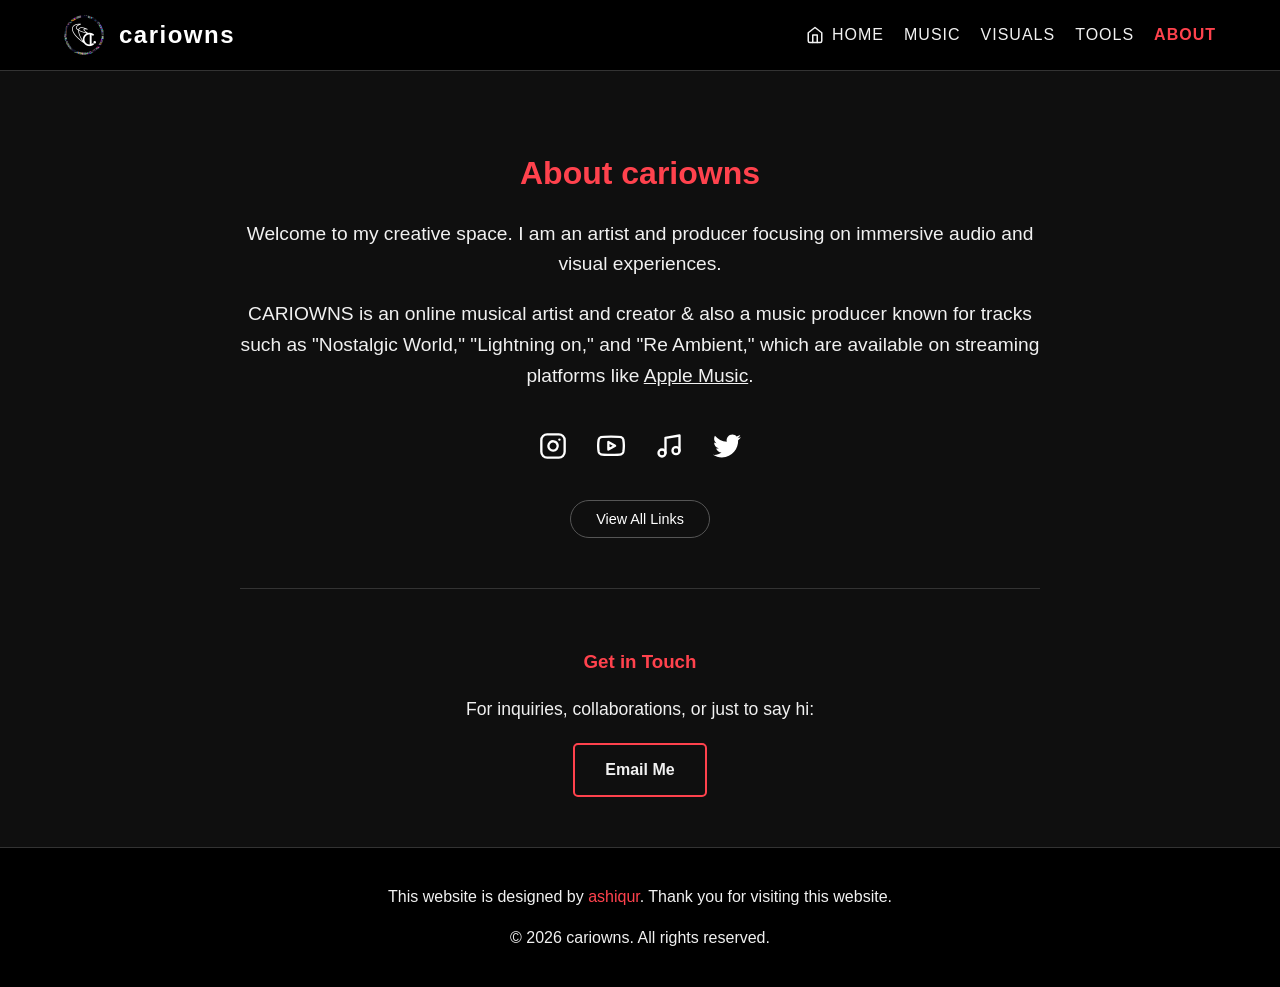
<file: ABOUT/index.html>
<!DOCTYPE html>
<html lang="en">
<head>
    <meta charset="UTF-8">
    <meta name="viewport" content="width=device-width, initial-scale=1.0">
    <title>cariowns | About</title>

    <meta name="description" content="Artist and producer cariowns - creating immersive audio and visual experiences.">
    <link rel="canonical" href="https://https://cariowns.xyz/ABOUT/">

<meta property="og:type" content="profile">
<meta property="og:url" content="https://cariowns.xyz/ABOUT/">
<meta property="og:title" content="cariowns | About">
<meta property="og:description" content="Artist and producer cariowns - creating immersive audio and visual experiences.">
<meta property="og:image" content="https://cariowns.xyz/assets/og/about.png">
<meta property="og:image:width" content="1200">
<meta property="og:image:height" content="630">

<meta name="twitter:card" content="summary_large_image">
<meta name="twitter:url" content="https://cariowns.xyz/ABOUT/">
<meta name="twitter:title" content="cariowns | About">
<meta name="twitter:description" content="Artist and producer cariowns - creating immersive audio and visual experiences.">
<meta name="twitter:image" content="https://cariowns.xyz/assets/og/about.png">



    
    <link rel="icon" type="image/jpeg" href="favicon.jpg">
    <link rel="stylesheet" href="../style.css">
    <link rel="icon" href="../favicon.svg" type="image/svg+xml">

<!-- Address bar / nav button theming: matches --bg-color in style.css -->
<meta name="theme-color" content="#0f0f0f">
<meta name="msapplication-navbutton-color" content="#0f0f0f">
<meta name="msapplication-TileColor" content="#0f0f0f">
<meta name="apple-mobile-web-app-capable" content="yes">
<meta name="apple-mobile-web-app-status-bar-style" content="black-translucent">
<script src="../theme-color.js"></script>
</head>
<body>

    <header>
        <div class="logo">
            <a href="../" style="display: flex; align-items: center; text-decoration: none; gap: 15px;">
                <img src="[data-uri]" data-src="../assets/logo.png" alt="cariowns logo" class="logo-img">
                <span style="font-size: 24px; font-weight: bold; letter-spacing: 1.5px; color: #ffffff;">cariowns</span>
            </a>
        </div>
        
        <button class="menu-toggle" aria-label="Toggle menu">&#9776;</button>

        <nav class="nav-links">
            <a href="../">
                <svg width="18" height="18" viewBox="0 0 24 24" fill="none" stroke="currentColor" stroke-width="2" stroke-linecap="round" stroke-linejoin="round">
                    <path d="M3 9l9-7 9 7v11a2 2 0 0 1-2 2H5a2 2 0 0 1-2-2z"></path>
                    <polyline points="9 22 9 12 15 12 15 22"></polyline>
                </svg>
                <span class="hide-on-mobile">Home</span>
            </a>
            <a href="../MUSIC/">Music</a>
            <a href="../VISUALS/">Visuals</a>
            <a href="../TOOLS/">Tools</a>
            <a href="./" class="active">About</a> <!-- ACTIVE IS NOW HERE -->
        </nav>
    </header>

   <main>
    <div style="max-width: 800px; margin: 0 auto; text-align: center; color: var(--text-color);">
        <h2 style="font-size: 2rem; margin-bottom: 20px; color: var(--accent-color);">About cariowns</h2>
        
        <!-- Profile picture here later! -->
        <!-- <img src="assets/profile.jpg" style="width: 200px; border-radius: 50%; margin-bottom: 20px;"> -->
        
        <p style="font-size: 1.2rem; line-height: 1.6; margin-bottom: 15px;">
            Welcome to my creative space. I am an artist and producer focusing on immersive audio and visual experiences.
        </p>
        <p style="font-size: 1.2rem; line-height: 1.6;">
            CARIOWNS is an online musical artist and creator & also a music producer known for tracks such as "Nostalgic World," "Lightning on," and "Re Ambient," which are available on streaming platforms like <a href="https://music.apple.com/in/artist/cariowns/1883788852" target="_blank" class="text-link">Apple Music</a>.
        </p>
        <div class="social-gallery">
            <a href="https://instagram.com/cariowns" target="_blank" class="social-icon" aria-label="Instagram">
                <svg viewBox="0 0 24 24">
                    <rect x="2" y="2" width="20" height="20" rx="5" ry="5"></rect>
                    <path d="M16 11.37A4 4 0 1 1 12.63 8 4 4 0 0 1 16 11.37z"></path>
                    <line x1="17.5" y1="6.5" x2="17.51" y2="6.5"></line>
                </svg>
            </a>

            <a href="https://youtube.com/@cariowns" target="_blank" class="social-icon" aria-label="YouTube">
                <svg viewBox="0 0 24 24">
                    <path d="M22.54 6.42a2.78 2.78 0 0 0-1.94-2C18.88 4 12 4 12 4s-6.88 0-8.6.46a2.78 2.78 0 0 0-1.94 2A29 29 0 0 0 1 11.75a29 29 0 0 0 .46 5.33 2.78 2.78 0 0 0 1.94 2c1.72.46 8.6.46 8.6.46s6.88 0 8.6-.46a2.78 2.78 0 0 0 1.94-2 29 29 0 0 0 .46-5.33 29 29 0 0 0-.46-5.33z"></path>
                    <polygon points="9.75 15.02 15.5 11.75 9.75 8.48 9.75 15.02"></polygon>
                </svg>
            </a>

            <a href="https://open.spotify.com/artist/3ouSlUXduY1Ddwx9RR88Ok" target="_blank" class="social-icon" aria-label="Spotify">
                <svg viewBox="0 0 24 24">
                  <path d="M9 18V5l12-2v13"></path>
                  <circle cx="6" cy="18" r="3"></circle>
                  <circle cx="18" cy="16" r="3"></circle>
              </svg>
            </a>

            <a href="https://twitter.com/cariowns" target="_blank" class="social-icon" aria-label="Twitter">
                <svg viewBox="0 0 24 24" style="fill: currentColor; stroke: none;">
                  <path d="M24 4.557c-.883.392-1.832.656-2.828.775 1.017-.609 1.798-1.574 2.165-2.724-.951.564-2.005.974-3.127 1.195-.897-.957-2.178-1.555-3.594-1.555-3.179 0-5.515 2.966-4.797 6.045-4.091-.205-7.719-2.165-10.148-5.144-1.29 2.213-.669 5.108 1.523 6.574-.806-.026-1.566-.247-2.229-.616-.054 2.281 1.581 4.415 3.949 4.89-.693.188-1.452.232-2.224.084.626 1.956 2.444 3.379 4.6 3.419-2.07 1.623-4.678 2.348-7.29 2.04 2.179 1.397 4.768 2.212 7.548 2.212 9.142 0 14.307-7.721 13.995-14.646.962-.695 1.797-1.562 2.457-2.549z"></path>
              </svg>
            </a>
        </div>
        <div style="text-align: center; margin-bottom: 50px;">
            <button id="open-links-btn" class="all-links-btn">View All Links</button>
        </div>
        <!-- Contact Section -->
        <div class="contact-section">
            <h3 style="color: var(--accent-color); margin-bottom: 15px;">Get in Touch</h3>
            <p style="font-size: 1.1rem; margin-bottom: 20px;">For inquiries, collaborations, or just to say hi:</p>
            <a href="mailto:music@cariowns.xyz" class="email-btn">Email Me</a>
        </div>
    </div>
</main>
<!-- HTML Code of POP UP Window with MUSIC LINKS (POP UP) -->
    <div id="link-modal" class="modal-overlay">
        <div class="modal-content">
            <span class="close-modal">&times;</span>
            <h3 class="modal-title">Music</h3>
            
            <div class="link-list">
                <a href="https://open.spotify.com/artist/3ouSlUXduY1Ddwx9RR88Ok" target="_blank" class="link-item">
                    <div class="link-icon">
                        <svg viewBox="0 0 24 24" style="fill: none; stroke: white; stroke-width: 2; stroke-linecap: round; stroke-linejoin: round;">
                            <path d="M9 18V5l12-2v13"></path>
                            <circle cx="6" cy="18" r="3"></circle>
                            <circle cx="18" cy="16" r="3"></circle>
                        </svg>
                    </div>
                    <div class="link-text">
                        <span class="link-title">Spotify</span>
                        <span class="link-subtitle">Spotify • cariowns</span>
                    </div>
<div class="options-container">
    <div class="link-dots">&#8942;</div>
    <div class="dropdown-menu">
        <div class="copy-action">Copy Link</div>
    </div>
</div>                </a>

                <a href="https://music.apple.com/in/artist/cariowns/1883788852?ls" target="_blank" class="link-item">
                    <div class="link-icon">
                        <svg viewBox="0 0 24 24" style="fill: none; stroke: white; stroke-width: 2; stroke-linecap: round; stroke-linejoin: round;">
                            <path d="M9 18V5l12-2v13"></path>
                            <circle cx="6" cy="18" r="3"></circle>
                            <circle cx="18" cy="16" r="3"></circle>
                        </svg>
                    </div>
                    <div class="link-text">
                        <span class="link-title">Apple Music</span>
                    </div>
<div class="options-container">
    <div class="link-dots">&#8942;</div>
    <div class="dropdown-menu">
        <div class="copy-action">Copy Link</div>
    </div>
</div>                </a>
                <a href="https://music.youtube.com/channel/UC9MFWeCCaEstiMWURLJRjsA" target="_blank" class="link-item">
                <div class="link-icon">
                    <svg viewBox="0 0 24 24" style="fill: white;">
                            <path d="M12 2C6.477 2 2 6.477 2 12s4.477 10 10 10 10-4.477 10-10S17.523 2 12 2zm0 18c-4.418 0-8-3.582-8-8s3.582-8 8-8 8 3.582 8 8-3.582 8-8 8z"></path>
                            <path fill-rule="evenodd" clip-rule="evenodd" d="M12 5a7 7 0 1 0 0 14 7 7 0 0 0 0-14zm-2 10.5v-7l6 3.5-6 3.5z"></path>
                        </svg>
                </div>
                
                <div class="link-text">
                    <span class="link-title">YT Music</span>
                    <span class="link-subtitle">YouTube Music • cariowns</span>
                </div>
                
                <div class="options-container">
                    <div class="link-dots">&#8942;</div>
                    <div class="dropdown-menu">
                        <div class="copy-action">Copy Link</div>
                    </div>
                </div>
            </a>
                <a href="https://music.amazon.in/artists/B0GRX2ZFSC/cariowns" target="_blank" class="link-item">
                    <div class="link-icon">
                        <svg viewBox="0 0 24 24" style="fill: none; stroke: white; stroke-width: 2; stroke-linecap: round; stroke-linejoin: round;">
                            <path d="M9 18V5l12-2v13"></path>
                            <circle cx="6" cy="18" r="3"></circle>
                            <circle cx="18" cy="16" r="3"></circle>
                        </svg>
                    </div>
                    
                    <div class="link-text">
                        <span class="link-title">Amazon Music</span>
                        <span class="link-subtitle">Amazon Music • cariowns</span>
                    </div>
                    
                    <div class="options-container">
                        <div class="link-dots">⋮</div>
                        <div class="dropdown-menu">
                            <div class="copy-action">Copy Link</div>
                        </div>
                    </div>
                </a>
                <a href="https://www.jiosaavn.com/artist/cariowns-songs/vfeCl6nrI4g_" target="_blank" class="link-item">
                    <div class="link-icon">
                        <svg viewBox="0 0 24 24" style="fill: white; stroke: none;">
                            <path d="M12 0C5.373 0 0 5.373 0 12s5.373 12 12 12 12-5.373 12-12S18.627 0 12 0zm0 19.5c-4.142 0-7.5-3.358-7.5-7.5s3.358-7.5 7.5-7.5 7.5 3.358 7.5 7.5-3.358 7.5-7.5 7.5zm3.435-10.32c-.183-.432-.61-.715-1.077-.715H9.642c-.467 0-.894.283-1.077.715l-.658 1.558c-.14.331-.054.71.213.953l2.88 2.62c.18.163.418.252.664.252h.672c.246 0 .484-.089.664-.252l2.88-2.62c.267-.243.353-.622.213-.953l-.658-1.558z"></path>
                        </svg>
                    </div>
                    
                    <div class="link-text">
                        <span class="link-title">JioSaavn</span>
                        <span class="link-subtitle">JioSaavn • cariowns</span>
                    </div>
                    
                    <div class="options-container">
                        <div class="link-dots">⋮</div>
                        <div class="dropdown-menu">
                            <div class="copy-action">Copy Link</div>
                        </div>
                    </div>
                </a>
                <a href="https://soundcloud.com/cariowns" target="_blank" class="link-item">
                    <div class="link-icon">
                        <svg viewBox="0 0 24 24" style="fill: none; stroke: white; stroke-width: 2; stroke-linecap: round; stroke-linejoin: round;">
                            <path d="M9 18V5l12-2v13"></path>
                            <circle cx="6" cy="18" r="3"></circle>
                            <circle cx="18" cy="16" r="3"></circle>
                        </svg>
                    </div>
                    
                    <div class="link-text">
                        <span class="link-title">SoundCloud</span>
                        <span class="link-subtitle">SoundCloud • cariowns</span>
                    </div>
                    
                    <div class="options-container">
                        <div class="link-dots">⋮</div>
                        <div class="dropdown-menu">
                            <div class="copy-action">Copy Link</div>
                        </div>
                    </div>
                </a>
<!-- HTML Code of Social Media LINKS (POP UP) -->
            </div>
            <h3 class="modal-title" style="margin-top: 35px;">Social Media</h3>
            
            <div class="link-list">
                
                <a href="https://instagram.com/cariowns" target="_blank" class="link-item">
                    <div class="link-icon">
                        <svg viewBox="0 0 24 24" style="fill: none; stroke: white; stroke-width: 2; stroke-linecap: round; stroke-linejoin: round;">
                            <rect x="2" y="2" width="20" height="20" rx="5" ry="5"></rect>
                            <path d="M16 11.37A4 4 0 1 1 12.63 8 4 4 0 0 1 16 11.37z"></path>
                            <line x1="17.5" y1="6.5" x2="17.51" y2="6.5"></line>
                        </svg>
                    </div>
                    
                    <div class="link-text">
                        <span class="link-title">Instagram</span>
                        <span class="link-subtitle">@cariowns</span>
                    </div>
                    
                    <div class="options-container">
                        <div class="link-dots">&#8942;</div>
                        <div class="dropdown-menu">
                            <div class="copy-action">Copy Link</div>
                        </div>
                    </div>
                </a>

                <a href="https://youtube.com/@cariowns" target="_blank" class="link-item">
                    <div class="link-icon">
                        <svg viewBox="0 0 24 24" style="fill: none; stroke: white; stroke-width: 2; stroke-linecap: round; stroke-linejoin: round;">
                            <path d="M22.54 6.42a2.78 2.78 0 0 0-1.94-2C18.88 4 12 4 12 4s-6.88 0-8.6.46a2.78 2.78 0 0 0-1.94 2A29 29 0 0 0 1 11.75a29 29 0 0 0 .46 5.33 2.78 2.78 0 0 0 1.94 2c1.72.46 8.6.46 8.6.46s6.88 0 8.6-.46a2.78 2.78 0 0 0 1.94-2 29 29 0 0 0 .46-5.33 29 29 0 0 0-.46-5.33z"></path>
                            <polygon points="9.75 15.02 15.5 11.75 9.75 8.48 9.75 15.02"></polygon>
                        </svg>
                    </div>
                    
                    <div class="link-text">
                        <span class="link-title">YouTube</span>
                        <span class="link-subtitle">@cariowns</span>
                    </div>
                    
                    <div class="options-container">
                        <div class="link-dots">&#8942;</div>
                        <div class="dropdown-menu">
                            <div class="copy-action">Copy Link</div>
                        </div>
                    </div>
                </a>

                <a href="https://x.com/cariowns" target="_blank" class="link-item">
                    <div class="link-icon">
                        <svg viewBox="0 0 24 24" style="fill: white; stroke: none;">
                            <path d="M18.244 2.25h3.308l-7.227 8.26 8.502 11.24H16.17l-5.214-6.817L4.99 22.75H1.68l7.73-8.835L1.254 2.25H8.08l4.713 6.231zm-1.161 17.52h1.833L7.084 4.126H5.117z"></path>
                        </svg>
                    </div>
                    
                    <div class="link-text">
                        <span class="link-title">X</span>
                        <span class="link-subtitle">@cariowns</span>
                    </div>
                    
                    <div class="options-container">
                        <div class="link-dots">&#8942;</div>
                        <div class="dropdown-menu">
                            <div class="copy-action">Copy Link</div>
                        </div>
                    </div>
                </a>
                <a href="https://facebook.com/cariowns" target="_blank" class="link-item">
                    <div class="link-icon">
                        <svg viewBox="0 0 24 24" style="fill: none; stroke: white; stroke-width: 2; stroke-linecap: round; stroke-linejoin: round;">
                            <path d="M18 2h-3a5 5 0 0 0-5 5v3H7v4h3v8h4v-8h3l1-4h-4V7a1 1 0 0 1 1-1h3z"></path>
                        </svg>
                    </div>
                    
                    <div class="link-text">
                        <span class="link-title">Facebook</span>
                        <span class="link-subtitle">@cariowns</span>
                    </div>
                    
                    <div class="options-container">
                        <div class="link-dots">⋮</div>
                        <div class="dropdown-menu">
                            <div class="copy-action">Copy Link</div>
                        </div>
                    </div>
                </a>
                <a href="https://tiktok.com/@cariowns" target="_blank" class="link-item">
                    <div class="link-icon">
                        <svg viewBox="0 0 24 24" style="fill: white; stroke: none;">
                            <path d="M12.53.02C13.84 0 15.14.01 16.44 0c.08 1.53.63 3.09 1.75 4.17 1.12 1.11 2.7 1.62 4.24 1.79v4.03c-1.44-.05-2.89-.35-4.2-.97-.57-.26-1.1-.59-1.62-.93v8.12c0 4.48-3.58 8.13-8.06 8.13-4.48 0-8.13-3.65-8.13-8.13 0-4.48 3.65-8.12 8.13-8.12 1.05 0 2.06.2 3.01.57v4.16c-.95-.44-2.07-.46-3.04-.15-.99.31-1.8 1.05-2.23 2-.44.97-.47 2.09-.11 3.08.37 1.02 1.13 1.83 2.11 2.23.99.4 2.12.38 3.08-.09.96-.48 1.67-1.35 1.95-2.39.06-.24.11-.49.11-.74V.02z"></path>
                        </svg>
                    </div>
                    
                    <div class="link-text">
                        <span class="link-title">TikTok</span>
                        <span class="link-subtitle">@cariowns</span>
                    </div>
                    
                    <div class="options-container">
                        <div class="link-dots">⋮</div>
                        <div class="dropdown-menu">
                            <div class="copy-action">Copy Link</div>
                        </div>
                    </div>
                </a>
                <a href="https://whatsapp.com/channel/0029VbDDbSV4CrfdeZHe2m0z" target="_blank" class="link-item">
                    <div class="link-icon">
                        <svg viewBox="0 0 24 24" style="fill: white; stroke: none;">
                            <path d="M17.472 14.382c-.297-.149-1.758-.867-2.03-.967-.273-.099-.471-.148-.67.15-.197.297-.767.966-.94 1.164-.173.199-.347.223-.644.075-.297-.15-1.255-.463-2.39-1.475-.883-.788-1.48-1.761-1.653-2.059-.173-.297-.018-.458.13-.606.134-.133.298-.347.446-.52.149-.174.198-.298.298-.497.099-.198.05-.371-.025-.52-.075-.149-.669-1.612-.916-2.207-.242-.579-.487-.5-.669-.51-.173-.008-.371-.01-.57-.01-.198 0-.52.074-.792.372-.272.297-1.04 1.016-1.04 2.479 0 1.462 1.065 2.875 1.213 3.074.149.198 2.096 3.2 5.077 4.487.709.306 1.262.489 1.694.625.712.227 1.36.195 1.871.118.571-.085 1.758-.719 2.006-1.413.248-.694.248-1.289.173-1.413-.074-.124-.272-.198-.57-.347m-5.421 7.403h-.004a9.87 9.87 0 01-5.031-1.378l-.361-.214-3.741.982.998-3.648-.235-.374a9.86 9.86 0 01-1.51-5.26c.001-5.45 4.436-9.884 9.888-9.884 2.64 0 5.122 1.03 6.988 2.898a9.825 9.825 0 012.893 6.994c-.003 5.45-4.437 9.884-9.885 9.884m8.413-18.297A11.815 11.815 0 0012.05 0C5.495 0 .16 5.335.157 11.892c0 2.096.547 4.142 1.588 5.945L0 24l6.335-1.662c1.72.94 3.675 1.439 5.662 1.439h.005c6.554 0 11.89-5.335 11.893-11.893a11.821 11.821 0 00-3.48-8.413z"></path>
                        </svg>
                    </div>
                    
                    <div class="link-text">
                        <span class="link-title">WhatsApp Channel</span>
                        <span class="link-subtitle">WA • cariowns</span>
                    </div>
                    
                    <div class="options-container">
                        <div class="link-dots">&#8942;</div>
                        <div class="dropdown-menu">
                            <div class="copy-action">Copy Link</div>
                        </div>
                    </div>
                </a>
                </div>
            <h3 class="modal-title" style="margin-top: 35px;">Others</h3>
            
            <div class="link-list">
                
                <a href="https://ffm.bio/cariowns" target="_blank" class="link-item">
    <div class="link-icon">
        <svg viewBox="0 0 24 24" style="fill: none; stroke: white; stroke-width: 2; stroke-linecap: round; stroke-linejoin: round;">
            <path d="M9 18V5l12-2v13"></path>
            <circle cx="6" cy="18" r="3"></circle>
            <circle cx="18" cy="16" r="3"></circle>
        </svg>
    </div>
    
    <div class="link-text">
        <span class="link-title">Music</span>
        <span class="link-subtitle">ffm.bio/cariowns</span>
    </div>
    
    <div class="options-container">
        <div class="link-dots">&#8942;</div>
        <div class="dropdown-menu">
            <div class="copy-action">Copy Link</div>
        </div>
    </div>
</a>
                <a href="https://linktr.ee/cariowns" target="_blank" class="link-item">
    <div class="link-icon">
        <svg viewBox="0 0 24 24" style="fill: none; stroke: white; stroke-width: 2.5; stroke-linecap: round; stroke-linejoin: round;">
    <!-- The Asterisk/Star part -->
    <line x1="12" y1="4" x2="12" y2="12"></line>
    <line x1="8.5" y1="5.5" x2="15.5" y2="10.5"></line>
    <line x1="15.5" y1="5.5" x2="8.5" y2="10.5"></line>
    
    <!-- The Trunk/Stem part -->
    <line x1="12" y1="15" x2="12" y2="20"></line>
</svg>

    </div>
    
    <div class="link-text">
        <span class="link-title">Linktree</span>
        <span class="link-subtitle">@cariowns</span>
    </div>
    
    <div class="options-container">
        <div class="link-dots">&#8942;</div>
        <div class="dropdown-menu">
            <div class="copy-action">Copy Link</div>
        </div>
    </div>
</a>
                <a href="https://www.tumblr.com/cariowns" target="_blank" class="link-item">
    <div class="link-icon">
        <svg viewBox="0 0 24 24" style="fill: none; stroke: white; stroke-width: 2; stroke-linecap: round; stroke-linejoin: round;">
            <path d="M14.5 4h-3v5h-2v3h2v7.5c0 2 1.5 3.5 3.5 3.5h2v-3h-1.5c-1 0-1.5-.5-1.5-1.5V12h3v-3h-3V4z"></path>
        </svg>
    </div>
    
    <div class="link-text">
        <span class="link-title">Tumblr</span>
        <span class="link-subtitle">@cariowns</span>
    </div>
    
    <div class="options-container">
        <div class="link-dots">&#8942;</div>
        <div class="dropdown-menu">
            <div class="copy-action">Copy Link</div>
        </div>
    </div>
</a>
                <a href="https://audiomack.com/cariowns" target="_blank" class="link-item">
    <div class="link-icon">
        <svg viewBox="0 0 24 24" style="fill: none; stroke: white; stroke-width: 2; stroke-linecap: round; stroke-linejoin: round;">
            <path d="M3 12h1m8-9v18m8-9h1M8 8v8m8-8v8"></path>
        </svg>
    </div>
    
    <div class="link-text">
        <span class="link-title">Audiomack</span>
        <span class="link-subtitle">@cariowns</span>
    </div>
    
    <div class="options-container">
        <div class="link-dots">&#8942;</div>
        <div class="dropdown-menu">
            <div class="copy-action">Copy Link</div>
        </div>
    </div>
</a>

            </div>
        </div>
    </div>
    <footer>
        <p>This website is designed by <a href="https://instagram.com/ashiqur.sf" target="_blank">ashiqur</a>. Thank you for visiting this website.</p>
        <p>&copy; 2026 cariowns. All rights reserved.</p>
    </footer>

    <script>
        const menuBtn = document.querySelector('.menu-toggle');
        const navLinks = document.querySelector('.nav-links');
        menuBtn.addEventListener('click', () => { navLinks.classList.toggle('active'); });

        const modal = document.getElementById('link-modal');
        const openBtn = document.getElementById('open-links-btn');
        const closeBtn = document.querySelector('.close-modal');

 let scrollPosition = 0;

        // 1. Open modal and trick the browser history
        openBtn.onclick = function() {
            scrollPosition = window.pageYOffset;
            document.body.style.top = `-${scrollPosition}px`;
            document.body.classList.add('body-no-scroll');
            modal.style.display = "flex";
            
            window.history.pushState({ modalOpen: true }, "", "");
        }

        // 2. The core function to hide the modal
        function closeModal() {
            document.body.classList.remove('body-no-scroll');
            document.body.style.top = '';
            window.scrollTo(0, scrollPosition);
            modal.style.display = "none";
        }

        // 3.Clicks the 'X' or the dark background
        function closeFromUI() {
            if (modal.style.display === "flex") {
                closeModal();
                window.history.back(); // Silently remove the fake history step
            }
        }

        closeBtn.onclick = closeFromUI;
        
        window.onclick = function(event) {
            if (event.target == modal) {
                closeFromUI();
            }
        }

        // 4.Intercept the phone's hardware Back Button/Swipe
        window.addEventListener('popstate', function() {
            if (modal.style.display === "flex") {
                closeModal(); // Hide the modal instead of leaving the page!
            }
        });
        // COPY LINK DROPDOWN LOGIC
        
        // 1. When clicking the dots, show the menu
        document.querySelectorAll('.link-dots').forEach(dot => {
            dot.addEventListener('click', function(event) {
                event.preventDefault();  // Stops the music link from opening!
                event.stopPropagation(); // Stops the click from bubbling up

                // Close any other open menus first
                document.querySelectorAll('.dropdown-menu').forEach(menu => {
                    if (menu !== this.nextElementSibling) {
                        menu.classList.remove('show');
                    }
                });

                // Toggle the menu next to the dots we just clicked
                const dropdown = this.nextElementSibling;
                dropdown.classList.toggle('show');
            });
        });

        // 2. Clicking "Copy Link"
        document.querySelectorAll('.copy-action').forEach(btn => {
            btn.addEventListener('click', function(event) {
                event.preventDefault(); 
                event.stopPropagation();

                // Find the main link URL
                const linkElement = this.closest('.link-item');
                const url = linkElement.getAttribute('href');

                // Copy to clipboard
                navigator.clipboard.writeText(url).then(() => {
                    // A cool "Copied!" message
                    const originalText = this.innerText;
                    this.innerText = "Copied!";
                    this.style.color = "#39E09B"; // Turn text green
                    
                    // Reset back to normal after 1.5 seconds
                    setTimeout(() => {
                        this.innerText = originalText;
                        this.style.color = "white";
                        this.parentElement.classList.remove('show'); // Hide menu
                    }, 1500);
                });
            });
        });

        // 3. Clicks anywhere else on the screen for close the menus
        window.addEventListener('click', function() {
            document.querySelectorAll('.dropdown-menu').forEach(menu => {
                menu.classList.remove('show');
            });
        });
    </script>
<script>
        // Header logo: favicon SVG (embedded as its src, right in the HTML)
        // stands in until the real logo.png has fully loaded, then
        // crossfades in.
        (function() {
            const img = document.querySelector('.logo-img');
            if (!img) return;
            const realSrc = img.getAttribute('data-src');
            if (!realSrc) return;
            img.style.transition = 'opacity 0.35s ease';

            const loader = new Image();
            loader.onload = () => {
                img.style.opacity = '0';
                setTimeout(() => {
                    img.src = realSrc;
                    requestAnimationFrame(() => { img.style.opacity = '1'; });
                }, 200);
            };
            loader.src = realSrc;
        })();
    </script>
</body>
</html>
</file>
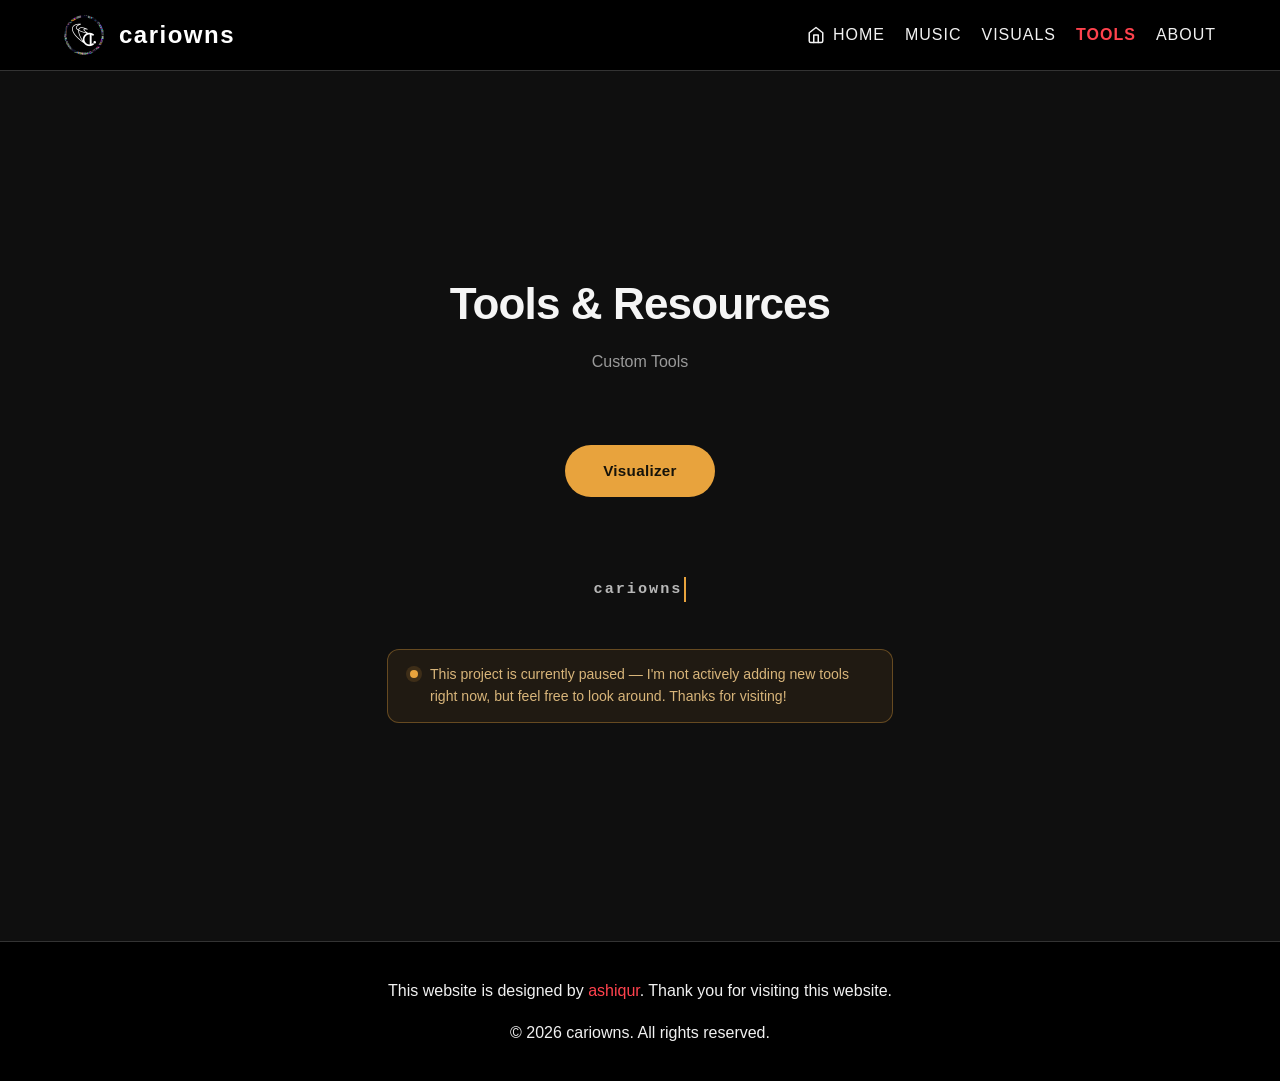
<file: TOOLS/index.html>
<!DOCTYPE html>
<html lang="en">
<head>
    <meta charset="UTF-8">
    <meta name="viewport" content="width=device-width, initial-scale=1.0">
    <title>cariowns | Tools</title>

    <meta name="description" content="Custom tools and resources built by cariowns.">
    <link rel="canonical" href="https://https://cariowns.xyz/TOOLS/">

<meta property="og:type" content="website">
<meta property="og:url" content="https://cariowns.xyz/TOOLS/">
<meta property="og:title" content="cariowns | Tools">
<meta property="og:description" content="Custom tools and resources built by cariowns.">
<meta property="og:image" content="https://cariowns.xyz/assets/og/tools.png">
<meta property="og:image:width" content="1200">
<meta property="og:image:height" content="630">

<meta name="twitter:card" content="summary_large_image">
<meta name="twitter:url" content="https://cariowns.xyz/TOOLS/">
<meta name="twitter:title" content="cariowns | Tools">
<meta name="twitter:description" content="Custom tools and resources built by cariowns.">
<meta name="twitter:image" content="https://cariowns.xyz/assets/og/tools.png">

    <link rel="stylesheet" href="../style.css">
    <link rel="icon" type="image/png" href="favicon.png">

<!-- Address bar / nav button theming: matches --bg-color in style.css -->
<meta name="theme-color" content="#0f0f0f">
<meta name="msapplication-navbutton-color" content="#0f0f0f">
<meta name="msapplication-TileColor" content="#0f0f0f">
<meta name="apple-mobile-web-app-capable" content="yes">
<meta name="apple-mobile-web-app-status-bar-style" content="black-translucent">
<script src="../theme-color.js"></script>

    <!-- Scoped styles for the <main> content only — header and footer are untouched -->
    <style>
        main {
            display: flex;
            flex-direction: column;
            align-items: center;
            justify-content: center;
            text-align: center;
            padding: 110px 24px 130px;
            max-width: 640px;
            margin: 0 auto;
        }

        main h1 {
            font-size: clamp(2rem, 5vw, 2.75rem);
            font-weight: 700;
            letter-spacing: -0.02em;
            color: #f5f5f5;
            margin: 0 0 10px;
        }

        main > p {
            font-size: 1rem;
            color: #9a9a9a;
            margin: 0 0 40px;
            font-weight: 400;
        }

        main .button-container {
            margin-bottom: 30px;
        }

        main .theme-button {
            display: inline-flex;
            align-items: center;
            justify-content: center;
            padding: 14px 38px;
            border-radius: 999px;
            background: #e8a33d;
            color: #16130a;
            font-weight: 600;
            font-size: 0.95rem;
            letter-spacing: 0.3px;
            text-decoration: none;
            border: none;
            transition: transform 0.2s ease, box-shadow 0.2s ease;
        }

        main .theme-button:hover {
            transform: translateY(-2px);
            box-shadow: 0 8px 24px rgba(232, 163, 61, 0.25);
        }

        main .typewriter-container {
            min-height: 26px;
            font-size: 0.95rem;
            color: #b8b8b8;
            margin-bottom: 46px;
            font-family: 'Courier New', monospace;
        }

        main .typewriter-container .cursor {
            display: inline-block;
            width: 2px;
            background: #e8a33d;
            margin-left: 2px;
            animation: blink-cursor 1s step-end infinite;
        }

        @keyframes blink-cursor {
            50% { opacity: 0; }
        }

        main .status-notice {
            display: inline-flex;
            align-items: flex-start;
            gap: 12px;
            padding: 14px 22px;
            border: 1px solid rgba(232, 163, 61, 0.35);
            background: rgba(232, 163, 61, 0.08);
            border-radius: 12px;
            max-width: 460px;
            text-align: left;
        }

        main .status-dot {
            flex-shrink: 0;
            margin-top: 6px;
            width: 8px;
            height: 8px;
            border-radius: 50%;
            background: #e8a33d;
            box-shadow: 0 0 0 4px rgba(232, 163, 61, 0.15);
        }

        main .status-notice p {
            margin: 0;
            color: #d8b57a;
            font-size: 0.88rem;
            line-height: 1.55;
        }

        @media (max-width: 520px) {
            main {
                padding: 70px 20px 90px;
            }
        }
    </style>
</head>
<body>

    <header>
        <div class="logo">
            <a href="../" style="display: flex; align-items: center; text-decoration: none; gap: 15px;">
                <img src="[data-uri]" data-src="../assets/logo.png" alt="cariowns logo" class="logo-img">
                <span style="font-size: 24px; font-weight: bold; letter-spacing: 1.5px; color: #ffffff;">cariowns</span>
            </a>
        </div>
        
        <button class="menu-toggle" aria-label="Toggle menu">&#9776;</button>

        <nav class="nav-links">
            <a href="../" class="home-link">
    <svg width="18" height="18" viewBox="0 0 24 24" fill="none" stroke="currentColor" stroke-width="2" stroke-linecap="round" stroke-linejoin="round">
                    <path d="M3 9l9-7 9 7v11a2 2 0 0 1-2 2H5a2 2 0 0 1-2-2z"></path>
                    <polyline points="9 22 9 12 15 12 15 22"></polyline>
                </svg>
    <span class="hide-on-mobile">HOME</span>
</a>
            <a href="../MUSIC/">Music</a>
            <a href="../VISUALS/">Visuals</a>
            <a href="./" class="active">Tools</a>
            <a href="../ABOUT/">About</a>
        </nav>
    </header>

<main>
    <h1>Tools & Resources</h1>
    <p>Custom Tools</p>

    <div class="button-container">
        <a href="https://visualizer.cariowns.com" class="theme-button" target="_blank" rel="noopener noreferrer">
        Visualizer
      </a>
    </div>
       <div class="typewriter-container">
       <span id="typewriter-text"></span><span class="cursor">&nbsp;</span>
    </div>

    <div class="status-notice">
        <span class="status-dot"></span>
        <p>This project is currently paused — I'm not actively adding new tools right now, but feel free to look around. Thanks for visiting!</p>
    </div>
</main>
    <footer>
        <p>This website is designed by <a href="https://instagram.com/ashiqur.sf" target="_blank">ashiqur</a>. Thank you for visiting this website.</p>
        <p>&copy; 2026 cariowns. All rights reserved.</p>
    </footer>

   <script>
        const menuBtn = document.querySelector('.menu-toggle');
        const navLinks = document.querySelector('.nav-links');
        menuBtn.addEventListener('click', () => { navLinks.classList.toggle('active'); });

       window.addEventListener('DOMContentLoaded', () => {
    const textElement = document.getElementById('typewriter-text');
    const words = ["cariowns", "Coming Soon More", "New Tools Arriving", "Thank you for Visiting this website", "Stay Tuned"];
    
    let wordIndex = 0;
    let isDeleting = false;
    let currentText = '';
    
    function type() {
      const fullWord = words[wordIndex];
      if (isDeleting) {
        currentText = fullWord.substring(0, currentText.length - 1); 
      } else {
        currentText = fullWord.substring(0, currentText.length + 1);
      }

      textElement.textContent = currentText;
      let typeSpeed = isDeleting ? 75 : 150;
      if (!isDeleting && currentText === fullWord) {
        typeSpeed = 2000; 
        isDeleting = true; 
      } 
      else if (isDeleting && currentText === '') {
        isDeleting = false;
        wordIndex++;
        if (wordIndex === words.length) {
          wordIndex = 0;
        }
        typeSpeed = 500; 
      }
      setTimeout(type, typeSpeed);
    }
    type();
  });
    </script>
<script>
        // Header logo: favicon SVG (embedded as its src, right in the HTML)
        // stands in until the real logo.png has fully loaded, then
        // crossfades in.
        (function() {
            const img = document.querySelector('.logo-img');
            if (!img) return;
            const realSrc = img.getAttribute('data-src');
            if (!realSrc) return;
            img.style.transition = 'opacity 0.35s ease';

            const loader = new Image();
            loader.onload = () => {
                img.style.opacity = '0';
                setTimeout(() => {
                    img.src = realSrc;
                    requestAnimationFrame(() => { img.style.opacity = '1'; });
                }, 200);
            };
            loader.src = realSrc;
        })();
    </script>
</body>
</html>
</file>
<file: style.css>
/* style.css */
:root {
    --bg-color: #0f0f0f;
    --text-color: #f1f1f1;
    --accent-color: #ff424d; /* A vibrant accent for links/buttons */
}

html, body {
    margin: 0;
    padding: 0;
    width: 100%;
    font-family: 'Segoe UI', Tahoma, Geneva, Verdana, sans-serif;
    background-color: var(--bg-color);
    color: var(--text-color);
    line-height: 1.6;
    overflow-x: hidden; /* Prevents horizontal scrolling issues */
    -webkit-tap-highlight-color: transparent;
}

/* Navigation Bar */
header {
    background-color: #000;
    padding: 15px 5%;
    display: flex;
    justify-content: space-between;
    align-items: center;
    border-bottom: 1px solid #333;
    position: relative; /* Required so the mobile menu attaches properly */
}

.logo img {
    height: 40px;
}

/* Desktop Navigation Container */
.nav-links {
    display: flex;
    align-items: center; 
}

/* Desktop Navigation Links */
.nav-links a {
    display: flex; 
    align-items: center;
    gap: 8px;
    color: var(--text-color);
    text-decoration: none;
    margin-left: 20px;
    font-weight: 500;
    text-transform: uppercase; /* THIS MAKES ALL LETTERS CAPITAL */
    letter-spacing: 1px;       /* This adds a tiny bit of space between the letters */
    transition: color 0.3s;
}

.nav-links a:hover {
    color: var(--accent-color);
    font-weight: bold !important;
}
.nav-links a.active {
    color: var(--accent-color) !important;
    font-weight: 700 !important;
}

/* Main Content Area */
main {
    padding: 50px 5%;
    min-height: 70vh;
    text-align: center;
}

.hero-image {
    display: block;
    width: 100%;
    max-width: 640px;
    aspect-ratio: 16 / 9;
    height: auto;
    margin: 0 auto 30px;
    border-radius: 8px;
    object-fit: cover;
    background-color: #1a1a1a; /* fills the box while the placeholder/gif loads */
}

/* Footer */
footer {
    background-color: #000;
    text-align: center;
    padding: 20px;
    border-top: 1px solid #333;
}

footer a {
    color: var(--accent-color);
    text-decoration: none;
}

/* =========================================
   MOBILE MENU STYLES 
   ========================================= */

/* Hide the hamburger button on desktop screens */
.menu-toggle {
    display: none;
    background: none;
    border: none;
    color: var(--text-color);
    font-size: 28px;
    cursor: pointer;
}

/* When the screen is smaller than 768px (Tablets and Phones) */
@media (max-width: 768px) {
    
    /* Show the hamburger button */
    .menu-toggle {
        display: block;
    }

    /* Redesign the nav into a dropdown menu */
    .nav-links {
        display: none; 
        flex-direction: column; 
        align-items: center; /* <--- THIS IS THE MAGIC LINE FOR MOBILE CENTERING */
        position: absolute; 
        top: 100%; 
        left: 0;
        width: 100%;
        background-color: #000;
        border-bottom: 1px solid #333;
        padding: 20px 0;
        z-index: 100; 
    }

  /* Space out the links and FORCE them to the center on mobile */
    .nav-links a {
        display: flex !important;          /* Keeps icon and text side-by-side */
        align-items: center !important;    /* Forces text to align middle with icon */
        width: 100% !important;
        justify-content: center !important;
        margin: 15px 0 !important;
        padding: 0 !important;
        font-size: 18px;
        text-transform: uppercase !important;
        letter-spacing: 1px !important;
    }

    /* This class is triggered by the JavaScript script */
    .nav-links.active {
        display: flex;
    }
}
/* =========================================
   MUSIC PAGE STYLES 
   ========================================= */
.music-grid {
    display: grid;
    grid-template-columns: repeat(auto-fit, minmax(300px, 1fr));
    gap: 30px;
    margin-top: 40px;
}

.music-card {
    background-color: #1a1a1a;
    padding: 20px;
    border-radius: 12px;
    text-align: left;
    transition: transform 0.3s ease, box-shadow 0.3s ease;
}

.music-card:hover {
    transform: translateY(-5px);
    box-shadow: 0 10px 20px rgba(0,0,0,0.5);
}

.album-art {
    width: 100%;
    height: auto;
    border-radius: 8px;
    margin-bottom: 15px;
    aspect-ratio: 1 / 1;
    object-fit: cover;
}

.music-card h3 {
    margin: 0 0 5px 0;
    color: var(--accent-color);
}

.music-card p {
    margin: 0 0 15px 0;
    font-size: 14px;
    color: #aaa;
}

audio {
    width: 100%;
    outline: none;
}
/* Styling for the clickable track titles */
.music-card h3 a {
    color: inherit; /* Keeps the red color you already set for the h3 */
    text-decoration: none; /* Removes the default blue underline */
    transition: opacity 0.3s ease; /* Smooth transition for the hover effect */
}

/* Adds a nice effect when they hover over the title */
.music-card h3 a:hover {
    opacity: 0.7; /* Makes it slightly transparent to show it's clickable */
    text-decoration: underline; /* Optional: adds a neat underline on hover */
}
/* Smooth transition for the image */
.music-card a .album-art {
    transition: transform 0.3s ease, filter 0.3s ease;
}

/* Zooms in slightly and brightens when hovered */
.music-card a:hover .album-art {
    transform: scale(1.05); /* Makes the image 5% bigger */
    filter: brightness(1.1); /* Makes it slightly brighter */
}

/* =========================================
   VISUALS PAGE STYLES 
   ========================================= */
/* --- THE GALLERY GRID CONTAINER --- */
.gallery-grid {
    display: grid;
    /* MAGIC MATH: This automatically creates columns that are at least 300px wide. 
       If the screen is huge, it makes 3 or 4 columns. 
       If it's a tiny phone, it forces them into 1 column! */
    grid-template-columns: repeat(auto-fit, minmax(250px, 1fr));
    gap: 20px; /* Space between the art pieces */
    gap: 20px;
    margin-top: 40 px;
}

/* --- THE GALLERY IMAGES --- */
.gallery-item {
    position: relative;
    overflow: hidden;
    border-radius: 12px;
    aspect-ratio:1/1;
}

.gallery-item img {
    width: 100%;
    height: 100%;
    object-fit: cover;
    transition: transform 0.5s ease; /* Optional: sets up a hover effect */
}

/* Optional: Make the art pop up slightly when you hover over it! */
.gallery-item:hover img {
    transform: scale(1.1);
}

/* The dark bar that slides up with the title */
.gallery-overlay {
    position: absolute;
    bottom: 0;
    left: 0;
    width: 100%;
    background: rgba(0, 0, 0, 0.8);
    color: #fff;
    padding: 15px;
    text-align: center;
    font-weight: bold;
    transform: translateY(100%); /* Hides it below the image */
    transition: transform 0.3s ease;
    box-sizing: border-box;
}

/* Slides the dark bar up when you hover */
.gallery-item:hover .gallery-overlay {
    transform: translateY(0);
}
/* Styling for text links inside paragraphs */
.text-link {
    color: var(--text-color); /* Keeps it white to match the paragraph */
    text-decoration: underline; /* Adds the underline */
}

.text-link:hover {
    font-weight: bold; /* Makes it bold on hover */
    color: var(--accent-color); /* Optional: turns it red on hover for extra flair! Remove this line if you want it to stay white */
}
/* About Page Contact Section */
.contact-section {
    margin-top: 50px;
    padding-top: 40px;
    border-top: 1px solid #333; /* Adds a subtle dark grey line above the section */
}

.email-btn {
    display: inline-block;
    padding: 12px 30px;
    border: 2px solid var(--accent-color);
    color: var(--text-color);
    text-decoration: none;
    font-weight: bold;
    border-radius: 5px; /* Slightly rounded corners */
    transition: all 0.3s ease;
}

/* Fills the button with your red accent color when hovered */
.email-btn:hover {
    background-color: var(--accent-color);
    color: #ffffff; /* Ensures the text stays white */
}
/* --- HOME PAGE BUTTONS --- */
.home-buttons {
    display: flex;
    justify-content: center; /* Centers the buttons */
    gap: 20px; /* Space between the two buttons */
    margin-top: 30px; /* Space between the GIF and the buttons */
}

/* Base style for both buttons */
.home-buttons .btn {
    padding: 12px 35px;
    font-weight: bold;
    text-transform: uppercase;
    letter-spacing: 1px;
    text-decoration: none;
    border-radius: 5px;
    transition: all 0.3s ease;
}

/* Green Linktree Button */
.linktree-btn {
    background-color: #39E09B; /* A nice Linktree-style vibrant green */
    color: #000000; /* Dark text reads best on the green */
    border: 2px solid #39E09B;
}

.linktree-btn:hover {
    background-color: transparent;
    color: #39E09B; /* Turns text green when hovered */
}

/* About Button (Matches your red accent!) */
.about-btn {
    background-color: transparent;
    color: var(--text-color);
    border: 2px solid var(--accent-color);
}

.about-btn:hover {
    background-color: var(--accent-color);
    color: #ffffff; /* Fills with red when hovered */
}
/* --- GAMES CONTAINER & WRAPPER --- */
.games-container {
    margin-top: 60px;
    padding-top: 40px;
    border-top: 1px solid #333;
}

.games-main-title {
    text-align: center;
    color: var(--text-color);
    margin-bottom: 40px; 
}

.all-games-wrapper {
    display: flex;
    flex-wrap: wrap; 
    justify-content: center;
    gap: 50px;
}

.game-box {
    display: flex;
    flex-direction: column;
    align-items: center;
    width: 100%;
    max-width: 300px; /* Keeps the games neat and compact */
}

/* --- FIGHTER GAME STYLES --- */
.health-bars {
    width: 100%;
    display: flex;
    flex-direction: column;
    gap: 15px;
    margin-bottom: 20px;
}

.hp-box {
    display: flex;
    flex-direction: column;
    align-items: flex-start;
    width: 100%;
    font-weight: bold;
}

.hp-bar-bg {
    width: 100%;
    height: 20px;
    background-color: #1a1a1a;
    border-radius: 10px;
    overflow: hidden;
    border: 1px solid #333;
    margin-top: 5px;
}

.hp-fill {
    height: 100%;
    width: 100%;
    transition: width 0.3s ease, background-color 0.3s ease;
}

.player-hp { background-color: var(--accent-color); }
.boss-hp { background-color: #39E09B; }

.fighter-controls {
    display: flex;
    gap: 10px;
    justify-content: center;
    width: 100%;
}

.action-btn {
    padding: 10px 20px;
    background-color: #1a1a1a;
    border: 2px solid #555;
    color: var(--text-color);
    cursor: pointer;
}

.action-btn:hover {
    background-color: #333;
}

#btn-attack:hover { border-color: var(--accent-color); color: var(--accent-color); }
#btn-heal:hover { border-color: #39E09B; color: #39E09B; }
/* --- TIC-TAC-TOE STYLES --- */
.tic-tac-toe-board {
    display: grid;
    grid-template-columns: repeat(3, 80px);
    gap: 5px;
    margin-bottom: 20px;
}

.cell {
    width: 80px;
    height: 80px;
    background-color: #1a1a1a;
    border-radius: 8px;
    display: flex;
    justify-content: center;
    align-items: center;
    font-size: 3rem;
    font-weight: bold;
    cursor: pointer;
    transition: background-color 0.3s ease;
}

.cell:hover {
    background-color: #2a2a2a;
}

.cell.x { color: var(--accent-color); }
.cell.o { color: #39E09B; }

/* Styling for the Tic-Tac-Toe Reset Button */
#reset-game {
    background-color: transparent;
    color: var(--text-color);
    border: 2px solid #555;
    padding: 10px 20px;
    cursor: pointer;
    border-radius: 5px;
    font-weight: bold;
    text-transform: uppercase;
    transition: all 0.3s ease;
}

#reset-game:hover {
    background-color: #555;
    color: #ffffff;
}
/* --- BATTLE SCREEN FOR BOTH GAMES --- */
.battle-screen {
    width: 100%;
    height: 90px; /* INCREASED vertical size! */
    background-color: #0a0a0a; 
    border: 2px solid #333; 
    border-radius: 5px;
    display: flex;
    justify-content: center;
    align-items: center;
    margin-bottom: 10px; /* Adjusted so dropdown fits nicely */
    padding: 10px;
    text-align: center;
    box-sizing: border-box; /* Locks the height perfectly static */
}

#fighter-status {
    margin: 0;
    font-family: monospace; /* Gives it a cool retro gaming text vibe! */
    font-size: 1.1rem;
    font-weight: bold;
}
/* Styling for the Boss Fight Play Again Button */
#reset-fighter {
    background-color: transparent;
    color: var(--text-color);
    border: 2px solid #555;
    padding: 10px 20px;
    cursor: pointer;
    border-radius: 5px;
    font-weight: bold;
    text-transform: uppercase;
    transition: all 0.3s ease;
    margin-top: 10px;
}

#reset-fighter:hover {
    background-color: #555;
    color: #ffffff;
}
/* Makes the oldest Tic-Tac-Toe piece fade out so you know it's going to disappear */
.cell.fading {
    opacity: 0.3;
    transform: scale(0.85); /* Shrinks it slightly */
    transition: all 0.3s ease;
}
/* --- TURN SELECTOR DROPDOWN --- */
.turn-dropdown {
    background-color: #1a1a1a;
    color: #ffffff;
    border: 2px solid #555;
    padding: 5px 10px;
    border-radius: 5px;
    cursor: pointer;
    font-weight: bold;
    transition: border-color 0.3s ease;
}

.turn-dropdown:hover, .turn-dropdown:focus {
    border-color: var(--accent-color);
    outline: none;
}
/* --- NEW BULLET ANIMATION SCREEN --- */
.bullet-screen {
    width: 100%;
    /* ⬇️ THIS HEIGHT PUSHES THE HEALTH BARS DOWN! Adjust this number if it doesn't align perfectly ⬇️ */
    height: 185px; 
    background-color: #050505; /* Extra dark background for the "firing range" */
    border: 2px solid #333;
    border-radius: 5px;
    margin-bottom: 20px;
    position: relative;
    overflow: hidden; /* Hides the bullets when they hit the edges */
    box-sizing: border-box;
}

/* Base style for all bullets */
.pixel-bullet {
    position: absolute;
    width: 20px;
    height: 4px;
    border-radius: 2px;
    opacity: 0; /* Hidden until animated */
}

/* Player Bullet (Hidden by default, waiting to be fired) */
.player-bullet {
    background-color: #ff4c4c;
    box-shadow: 0 0 8px #ff4c4c;
    top: 40%;
    /* Notice we removed the infinite animation here! */
}

/* Boss Bullet 1 (Hidden by default) */
.boss-bullet {
    background-color: #39E09B;
    box-shadow: 0 0 8px #39E09B;
    top: 20%;
}

/* Boss Bullet 2 (Hidden by default) */
.boss-bullet-2 {
    background-color: #39E09B;
    box-shadow: 0 0 8px #39E09B;
    top: 70%;
}

/* --- THE NEW TRIGGER CLASSES --- */
/* JavaScript will add these classes ONLY when an attack happens */
.player-bullet.firing {
    animation: shootRight 0.4s linear; /* Much faster bullet! */
}

.boss-bullet.firing {
    animation: shootLeft 0.4s linear;
}

.boss-bullet-2.firing {
    animation: shootLeft 0.4s linear;
    animation-delay: 0.1s; /* Slight delay so it looks like a double-shot */
}

/* Animation Keyframes: Left to Right */
@keyframes shootRight {
    0% { left: -20px; opacity: 1; }
    90% { opacity: 1; }
    100% { left: 100%; opacity: 0; }
}

/* Animation Keyframes: Right to Left */
@keyframes shootLeft {
    0% { right: -20px; opacity: 1; }
    90% { opacity: 1; }
    100% { right: 100%; opacity: 0; }
}
/* --- DIVIDER LINE --- */
.section-divider {
    border: 0;
    height: 2px;
    background-color: #333;
    margin: 40px auto;
    width: 80%; /* Keeps it centered nicely */
}

/* --- PIANO CONTAINER --- */
.piano-container {
    width: 100%;
    max-width: 600px;
    margin: 0 auto;
    text-align: center;
    background-color: #111;
    padding: 30px;
    margin-bottom: 50px;
}

/* --- PIANO KEYS --- */
.piano {
    display: inline-flex; /* Shrinks the box to perfectly hug the keys */
    max-width: 100%; /* Stops the box from growing wider than the screen */
    overflow-x: auto; /* Allows smooth left/right swiping on mobile! */
    margin: 0 auto; /* Keeps it dead-center on desktop, even zoomed in */
    padding-bottom: 15px; /* Room for the mobile scrollbar */
}

.key {
    border: 1px solid #000;
    border-radius: 0 0 5px 5px;
    cursor: pointer;
    display: flex;
    align-items: flex-end;
    justify-content: center;
    padding-bottom: 15px;
    font-weight: bold;
    font-family: monospace;
    font-size: 1.2rem;
    user-select: none; /* Prevents text highlighting when clicking fast */
    transition: background-color 0.1s ease;
}

/* White Keys */
.key.white {
    min-width: 60px !important; /* MAGIC FIX: Absolutely forbids squishing */
    width: 60px !important;
    flex-shrink: 0 !important;
    height: 200px;
    background-color: #ffffff;
    color: #555;
    z-index: 1;
}

.key.white:active, .key.white.active {
    background-color: #d4d4d4;
}

/* Black Keys */
.key.black {
    min-width: 40px !important; /* MAGIC FIX: Absolutely forbids squishing */
    width: 40px !important;
    flex-shrink: 0 !important;
    height: 120px;
    background-color: #1a1a1a;
    color: #888;
    z-index: 2;
    margin-left: -20px !important; /* Locks them exactly between the white keys */
    margin-right: -20px !important;
    border: 1px solid #000;
}

.key.black:active, .key.black.active {
    background-color: #333;
}
/* --- 1. PITCH CONTAINER (Forces 1 Line) --- */
.pitch-box {
    display: flex;
    justify-content: center;
    align-items: center;
    flex-wrap: nowrap; /* FORCES them to stay on one single horizontal line */
    gap: 8px; /* Space between buttons */
    margin-bottom: 20px;
    width: 100%;
}

/* --- 2. PITCH DISPLAY (Stops buttons from moving!) --- */
#pitch-display {
    display: inline-block;
    width: 120px; 
    text-align: center;
    color: #fff;
    font-family: 'Segoe UI', Roboto, Helvetica, Arial, sans-serif;
    -webkit-font-smoothing: antialiased;
    -moz-osx-font-smoothing: grayscale;
    font-weight: bold;
    font-size: 0.9rem;
    flex-shrink: 0; 
}

/* --- 3. PITCH BUTTONS --- */
#pitch-down, #pitch-up {
    background-color: #111;
    color: #ffffff;
    border: 2px solid #444;
    border-radius: 0px;
    font-family: 'Segoe UI', Roboto, Helvetica, Arial, sans-serif;
    -webkit-font-smoothing: antialiased;
    -moz-osx-font-smoothing: grayscale;
    font-size: 0.8rem; 
    padding: 8px 12px;
    cursor: pointer;
    white-space: nowrap; 
    transition: background-color 0.1s ease;
}

#pitch-down:hover, #pitch-up:hover {
    background-color: #222;
    border-color: #666;
}

#pitch-down:active, #pitch-up:active {
    background-color: #000;
    border-color: #333;
}
/* --- MOBILE RESPONSIVE PIANO FIX --- */
@media (max-width: 500px) {
    .piano-container {
        padding: 20px 5px; /* Reduces the bulky padding on phone screens */
    }
    
    .key.white {
        width: 12.5%; /* 100% divided by 8 keys = perfect fit! */
        font-size: 0.9rem; /* Slightly smaller text for keys */
    }
    
    .key.black {
        width: 8%; /* Shrink black keys proportionally */
        margin-left: -4%; /* Adjust negative margin to keep them centered */
        margin-right: -4%;
    }
}
/* --- GALLERY DATE STYLING --- */
.upload-date {
    font-family: monospace;
    font-size: 0.7rem;
    color: #00a8ff; /* Using a blue tint to match your glitch theme */
    margin-top: 8px;
    text-shadow: 1px 1px 0px #ff0000; /* Subtle glitch shadow */
    
    /* Hidden state */
    opacity: 0;
    transform: translateY(5px);
    transition: all 0.3s ease-in-out;
}

/* --- SHOW DATE ON HOVER --- */
.gallery-item:hover .upload-date {
    opacity: 1;
    transform: translateY(0);
}
/* --- HIDE HOME TEXT ON MOBILE --- */
@media (max-width: 768px) {
    .hide-on-mobile {
        display: none !important; 
    }
    
    /* Make the home icon slightly bigger to fill the space */
    .nav-links a svg {
        width: 24px !important;
        height: 24px !important;
        margin: 0; 
    }
}
/* --- PROFESSIONAL SOCIAL ICONS --- */
.social-gallery {
    display: flex;
    justify-content: center;
    gap: 30px; /* Space between icons */
    margin: 40px 0; /* Space above and below the row */
}

.social-icon {
    color: #ffffff; /* White icons to start */
    transition: all 0.3s ease; /* Smooth animation */
    display: inline-flex;
    align-items: center;
    justify-content: center;
}

.social-icon svg {
    width: 28px;
    height: 28px;
    stroke: currentColor;
    stroke-width: 2;
    stroke-linecap: round;
    stroke-linejoin: round;
    fill: none;
}

/* Hover Effect: Turns red and floats up slightly */
.social-icon:hover {
    color: #ff3333;
    transform: translateY(-5px); 
}
/* --- ALL LINKS BUTTON --- */
.all-links-btn {
    background-color: transparent;
    color: #fff;
    border: 1px solid #555;
    padding: 10px 25px;
    border-radius: 20px;
    cursor: pointer;
    font-size: 0.9rem;
    transition: all 0.3s ease;
}
.all-links-btn:hover {
    border-color: #ff3333;
    color: #ff3333;
}

/* --- POPUP MODAL BACKGROUND --- */
.modal-overlay {
    display: none; /* Hidden until clicked */
    position: fixed;
    top: 0; left: 0; width: 100%; height: 100%;
    background-color: rgba(0, 0, 0, 0.85); /* Dark background */
    backdrop-filter: blur(5px);
    z-index: 1000;
    justify-content: center;
    align-items: center;
}

/* --- POPUP BOX --- */
.modal-content {
    background-color: #0a0a0a;
    width: 90%;
    max-width: 450px;
    border-radius: 24px;
    padding: 30px 20px;
    position: relative;
    max-height: 85vh; 
    overflow-y: auto; 
    
    /* 1. Stop scrolling from leaking to the main page */
    overscroll-behavior: contain; 
    
    /* 2. Hide scrollbar for Firefox, IE, and Edge */
    -ms-overflow-style: none; 
    scrollbar-width: none; 
}

/* 3. Hide scrollbar for Chrome, Safari, and Opera */
.modal-content::-webkit-scrollbar {
    display: none;
}
/* --- FREEZE BACKGROUND SCROLLING --- */
.body-no-scroll {
    position: fixed;
    width: 100%;
    overflow: hidden;
}

/* Close X button */
.close-modal {
    position: absolute;
    top: 15px; right: 20px;
    color: #888;
    font-size: 28px;
    cursor: pointer;
    line-height: 1;
}
.close-modal:hover { color: #ff3333; }

.modal-title {
    text-align: center;
    color: white;
    margin-bottom: 25px;
    font-size: 1.1rem;
    font-weight: bold;
}

/* --- LINK LIST ITEMS --- */
.link-list {
    display: flex;
    flex-direction: column;
    gap: 15px;
}

.link-item {
    display: flex;
    align-items: center;
    justify-content: space-between;
    background-color: #000;
    border: 1px solid #3a1111; /* Very subtle dark red border */
    border-radius: 30px; /* Pill shape */
    padding: 14px 20px;
    text-decoration: none;
    color: white;
    transition: all 0.3s ease;
}

.link-item:hover {
    border-color: #ff3333; /* Bright red on hover */
    background-color: #110000;
    transform: scale(1.02); /* Pops out slightly */
}

.link-icon {
    width: 24px; height: 24px;
    display: flex; justify-content: center; align-items: center;
}

.link-text {
    flex-grow: 1;
    text-align: center;
    display: flex;
    flex-direction: column;
}

.link-title { font-weight: 600; font-size: 1rem; }
.link-subtitle { font-size: 0.75rem; color: #888; margin-top: 3px; }

.link-dots {
    color: #555;
    font-size: 1.2rem;
}
/* --- THREE DOTS DROPDOWN MENU --- */
.options-container {
    position: relative;
    display: flex;
    align-items: center;
}

.link-dots {
    padding: 5px 15px; /* Makes it easier to tap on phones */
    color: #555;
    font-size: 1.2rem;
    transition: color 0.3s ease;
}

.link-dots:hover {
    color: #fff;
}

.dropdown-menu {
    display: none; /* Hidden by default */
    position: absolute;
    right: 0;
    top: 100%;
    background-color: #1a1a1a;
    border: 1px solid #333;
    border-radius: 8px;
    padding: 5px;
    z-index: 2000;
    box-shadow: 0 4px 15px rgba(0,0,0,0.8);
    min-width: 110px;
}

/* This class gets added by JavaScript to show the menu */
.dropdown-menu.show {
    display: block;
}

.copy-action {
    color: white;
    font-size: 0.85rem;
    padding: 10px 12px;
    border-radius: 5px;
    text-align: center;
    transition: background-color 0.2s ease;
}

.copy-action:hover {
    background-color: #333;
}
/* --- AUDIO LOADING BAR (HORIZONTAL) --- */
.audio-wrapper {
    position: relative;
    display: block;
    width: 100%;
    line-height: 0;
    padding-top: 8px; /* Creates safe space for the line above the player */
}

.audio-wrapper audio {
    display: block;
    width: 100%;
}

/* The background track for the line */
.audio-spinner {
    position: absolute;
    top: 0; /* Sits at the very top of the wrapper */
    left: 0;
    width: 100%;
    height: 3px; /* Thickness of the line */
    background-color: rgba(255, 66, 77, 0.15); /* Very faint red background */
    border-radius: 4px;
    overflow: hidden;
    display: none; 
    pointer-events: none; 
}

/* The moving red highlight */
.audio-spinner::after {
    content: '';
    position: absolute;
    top: 0;
    left: 0;
    height: 100%;
    width: 30%; /* Length of the moving piece */
    background-color: #ff424d; /* Solid red */
    border-radius: 4px;
    animation: sweepBar 1.5s ease-in-out infinite; /* Swipes back and forth */
}

/* The animation that makes it swipe left and right */
@keyframes sweepBar {
    0% { left: -30%; }
    50% { left: 100%; }
    100% { left: -30%; }
}

/* Show the line when buffering */
.is-loading .audio-spinner {
    display: block;
}
/* --- PREVIEW BADGE TEXT --- */
.preview-badge {
    color: #ff424d; /* red */
    font-size: 12px;
    font-weight: bold;
    letter-spacing: 2px;
    margin-top: -10px; /* Pulls it slightly closer to the text above it */
    margin-bottom: 40px; /* Gives space before the music cards start */
    opacity: 0.8; /* Makes it look a little sleek and muted */
}
/* Container to center the button */
.button-container {
  text-align: center;
  margin-top: 30px; /* Adjust this to add more or less space above the button */
}

/* TOOLSSSSSSSSSSSSSSSSSSSSSSSSSSS */
/* 1. The Idle Radar Pulse */
@keyframes beaconPulse {
  0% {
    box-shadow: 0 0 0 0 rgba(255, 51, 51, 0.6);
    transform: scale(1);
  }
  70% {
    box-shadow: 0 0 0 15px rgba(255, 51, 51, 0);
    transform: scale(1.03); /* Button slightly breathes */
  }
  100% {
    box-shadow: 0 0 0 0 rgba(255, 51, 51, 0);
    transform: scale(1);
  }
}

/* 2. Main button styling (Includes the pulse) */
.theme-button {
  display: inline-block;
  padding: 12px 28px;
  background-color: transparent;
  color: #ffffff;
  text-decoration: none;
  font-size: 16px;
  font-weight: bold;
  letter-spacing: 1px;
  border: 2px solid #ff3333;
  border-radius: 4px;
  transition: all 0.3s ease;
  
  /* Applies the pulsing animation */
  animation: beaconPulse 2s infinite; 
}

/* 3. The Original, Clean Hover Effect */
.theme-button:hover {
  /* This instantly stops the pulsing when the mouse touches it */
  animation: none; 
  
  background-color: #ff3333;
  color: #ffffff;
  box-shadow: 0 4px 12px rgba(255, 51, 51, 0.4); 
  transform: scale(1); /* Ensures it rests flat */
}

/* TEXTTTTTTTTTTTTTTTTTTTTTTTTTTTTTTTTTTTTTTTTT */
/* Container for the typing text */
.typewriter-container {
  text-align: center;
  margin-top: 50px; /* Pushes it down below the button */
  font-size: 24px; /* A little big */
  font-weight: bold;
  color: #ffffff;
  letter-spacing: 2px;
  min-height: 35px; /* Prevents the page from jumping up and down */
}

/* The blinking cursor effect */
.cursor {
  display: inline-block;
  width: 3px; /* Thickness of the cursor */
  background-color: #ff3333; /* Red to match your theme */
  margin-left: 4px;
  animation: blink 0.8s step-end infinite;
}

@keyframes blink {
  from, to { background-color: transparent; }
  50% { background-color: #ff3333; }
}

/* =========================================
   NEW RELEASE POPUP (bottom-right)
   Content + show/hide timing is controlled by
   the RELEASE config in the <script> at the
   bottom of index.html — nothing here needs to
   change when a new single/album drops.
   ========================================= */
.release-popup {
    display: none; /* JS adds .show once it decides the release is within its 3-month window */
    position: fixed;
    bottom: 20px;
    right: 20px;
    z-index: 900;
    width: calc(100% - 40px);
    max-width: 340px;
    background-color: #1a1a1a;
    border: 1px solid #333;
    border-radius: 14px;
    box-shadow: 0 10px 30px rgba(0, 0, 0, 0.6);
    padding: 14px;
    box-sizing: border-box;
    opacity: 0;
    transform: translateY(20px);
    transition: opacity 0.4s ease, transform 0.4s ease;
}

.release-popup.show {
    display: block;
}

.release-popup.visible {
    opacity: 1;
    transform: translateY(0);
}

.release-popup-close {
    position: absolute;
    top: 6px;
    right: 8px;
    background: none;
    border: none;
    color: #888;
    font-size: 20px;
    line-height: 1;
    cursor: pointer;
    padding: 6px;
}

.release-popup-close:hover {
    color: var(--accent-color);
}

.release-popup-link {
    display: flex;
    align-items: center;
    gap: 14px;
    text-decoration: none;
    color: inherit;
    padding-right: 16px; /* keeps text clear of the close button */
}

.release-popup-art {
    width: 72px;
    height: 72px;
    border-radius: 8px;
    object-fit: cover;
    flex-shrink: 0;
    background-color: #0a0a0a;
}

.release-popup-details {
    display: flex;
    flex-direction: column;
    gap: 3px;
    min-width: 0; /* lets long titles ellipsis instead of overflowing */
}

.release-popup-tag {
    color: var(--accent-color);
    font-size: 11px;
    font-weight: bold;
    letter-spacing: 1.5px;
    text-transform: uppercase;
}

.release-popup-title {
    margin: 0;
    font-size: 15px;
    font-weight: 700;
    color: var(--text-color);
    white-space: nowrap;
    overflow: hidden;
    text-overflow: ellipsis;
}

.release-popup-date {
    margin: 0;
    font-size: 12px;
    color: #999;
}

.release-popup-link:hover .release-popup-title {
    color: var(--accent-color);
}

@media (max-width: 480px) {
    .release-popup {
        right: 12px;
        left: 12px;
        bottom: 12px;
        width: auto;
        max-width: none;
    }
}
</file>
